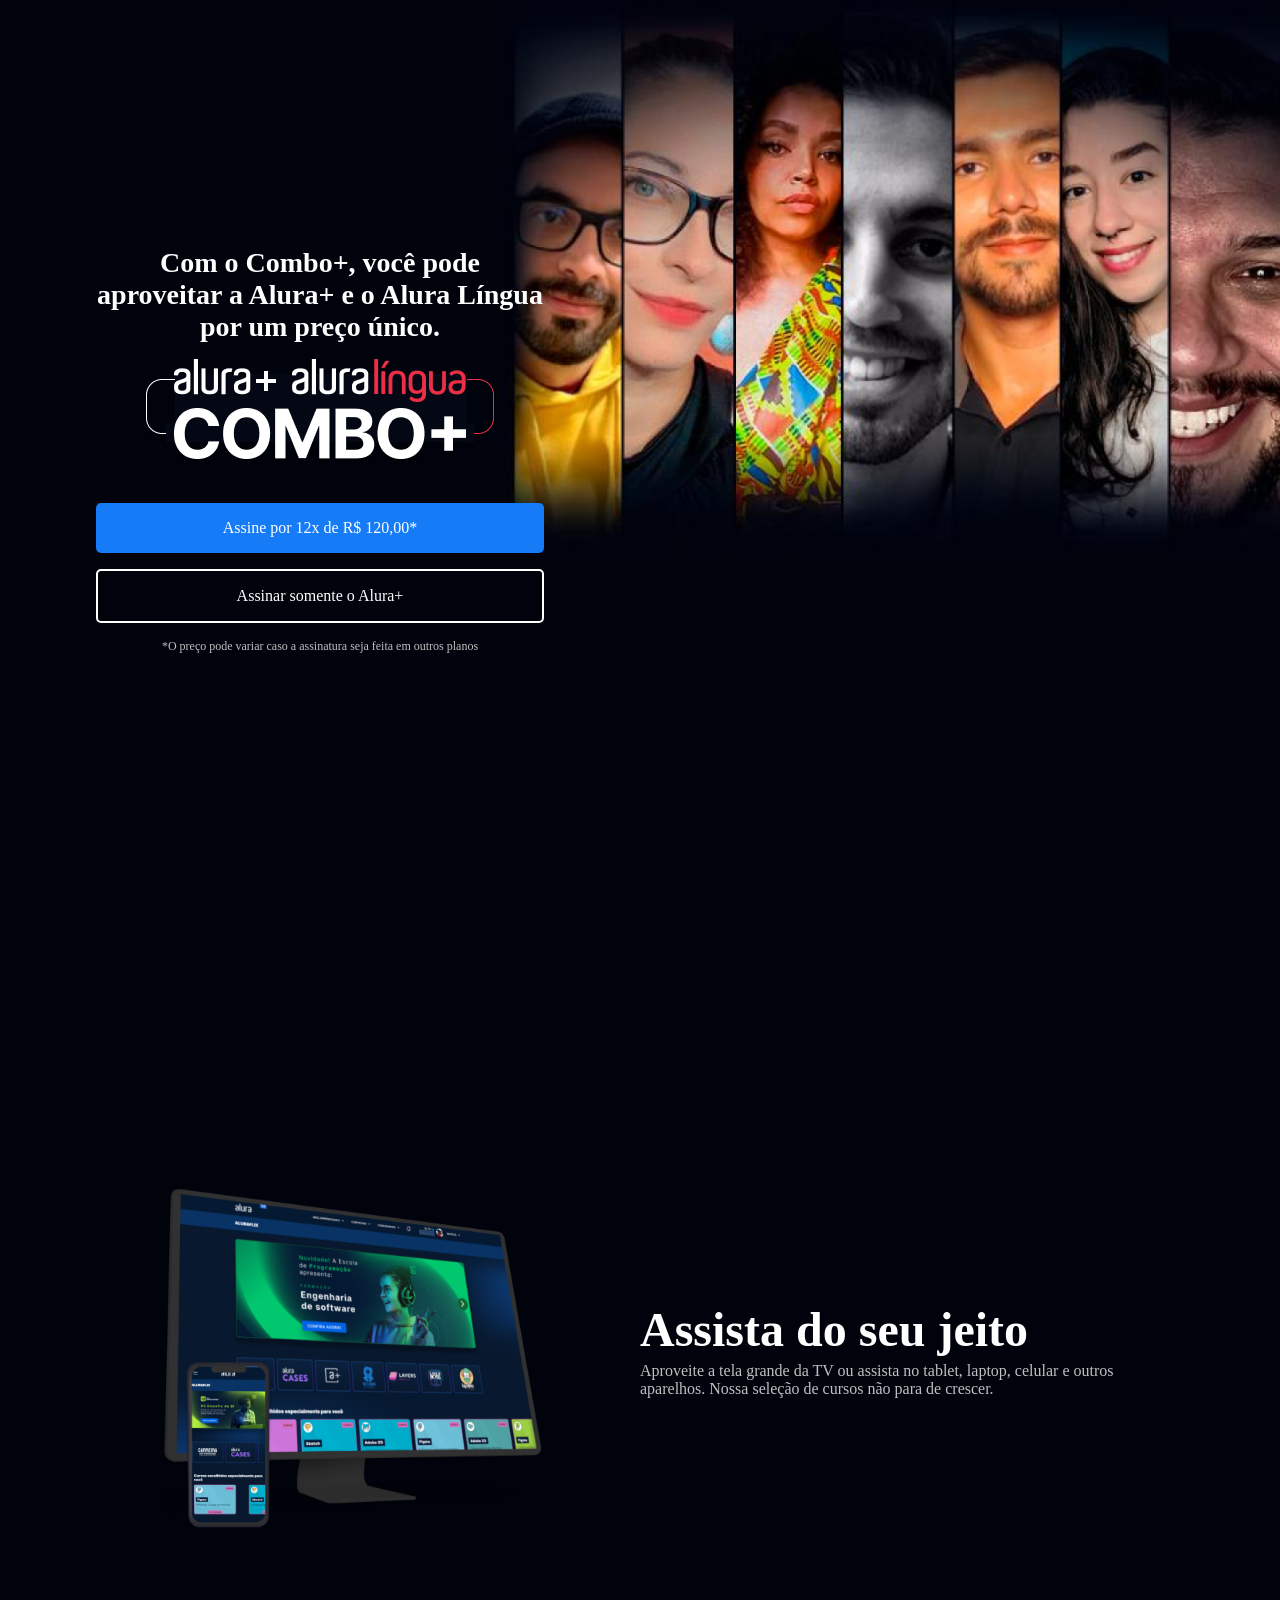
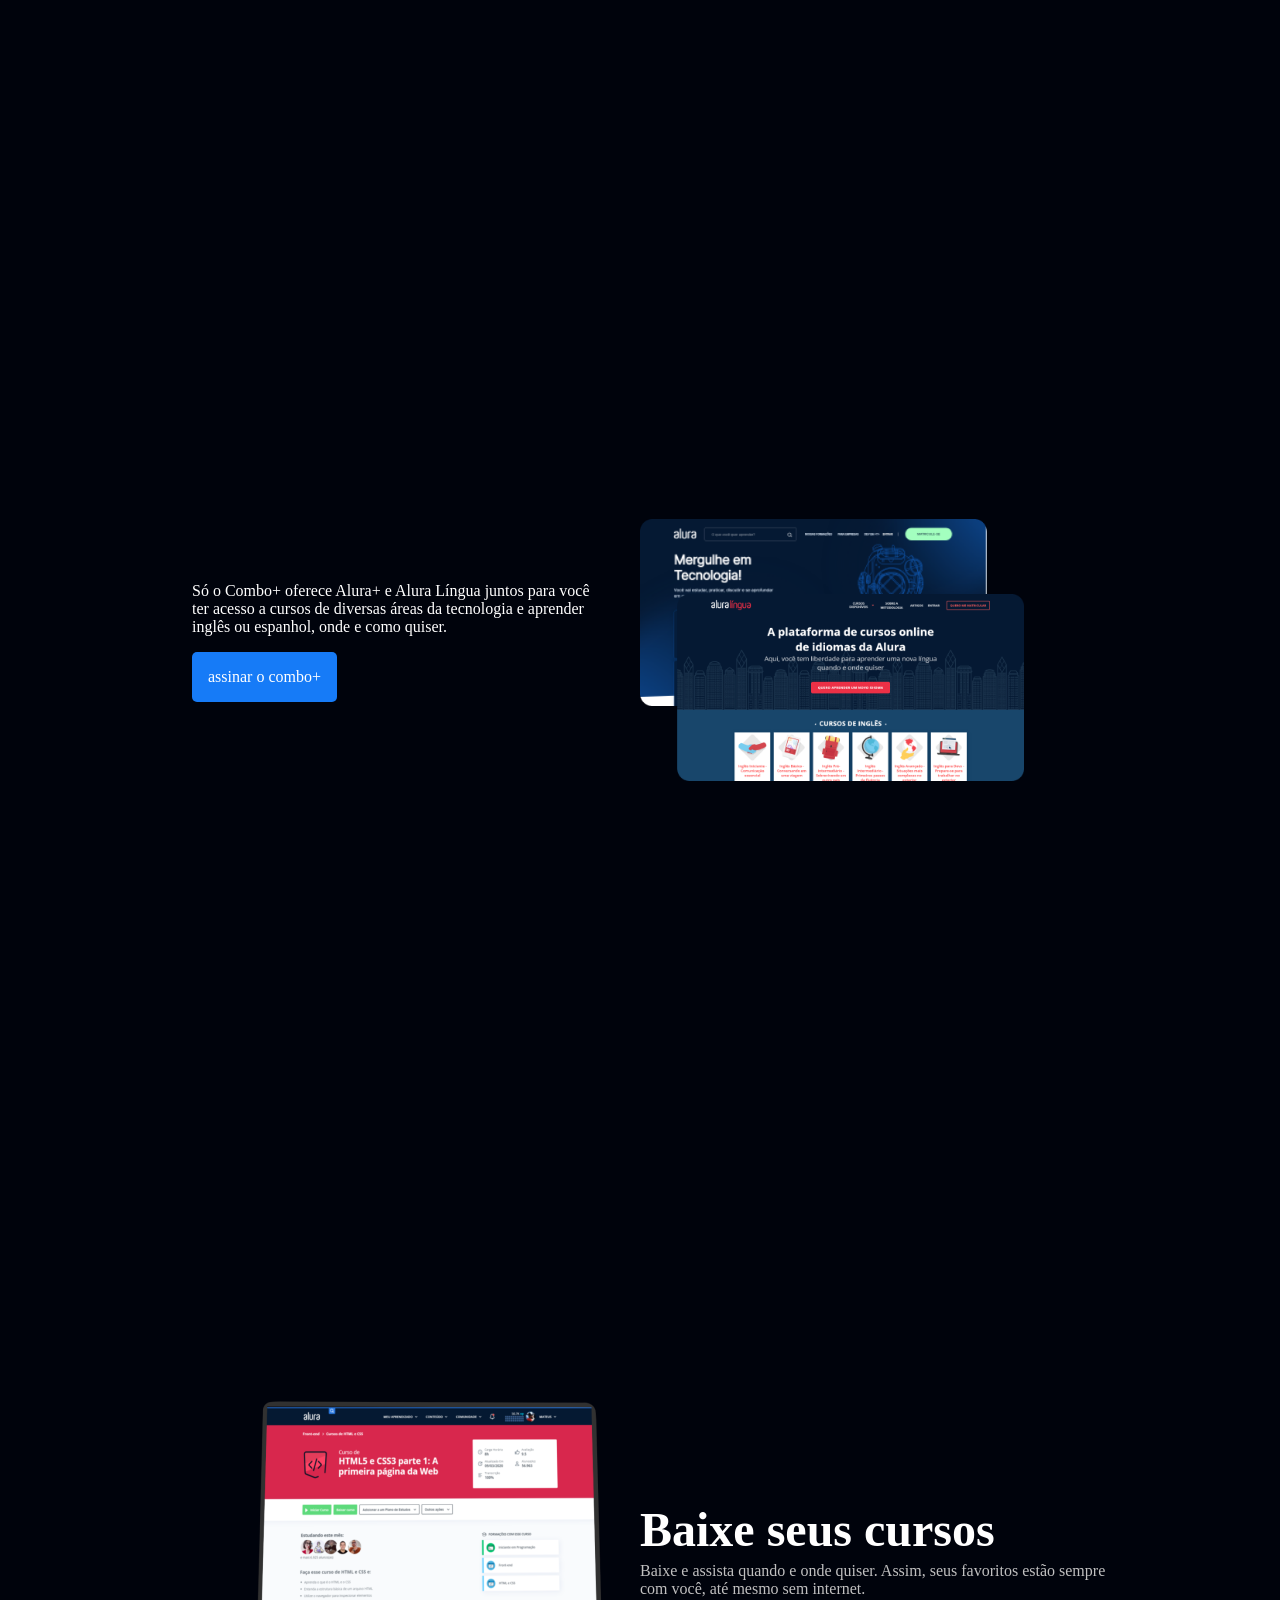
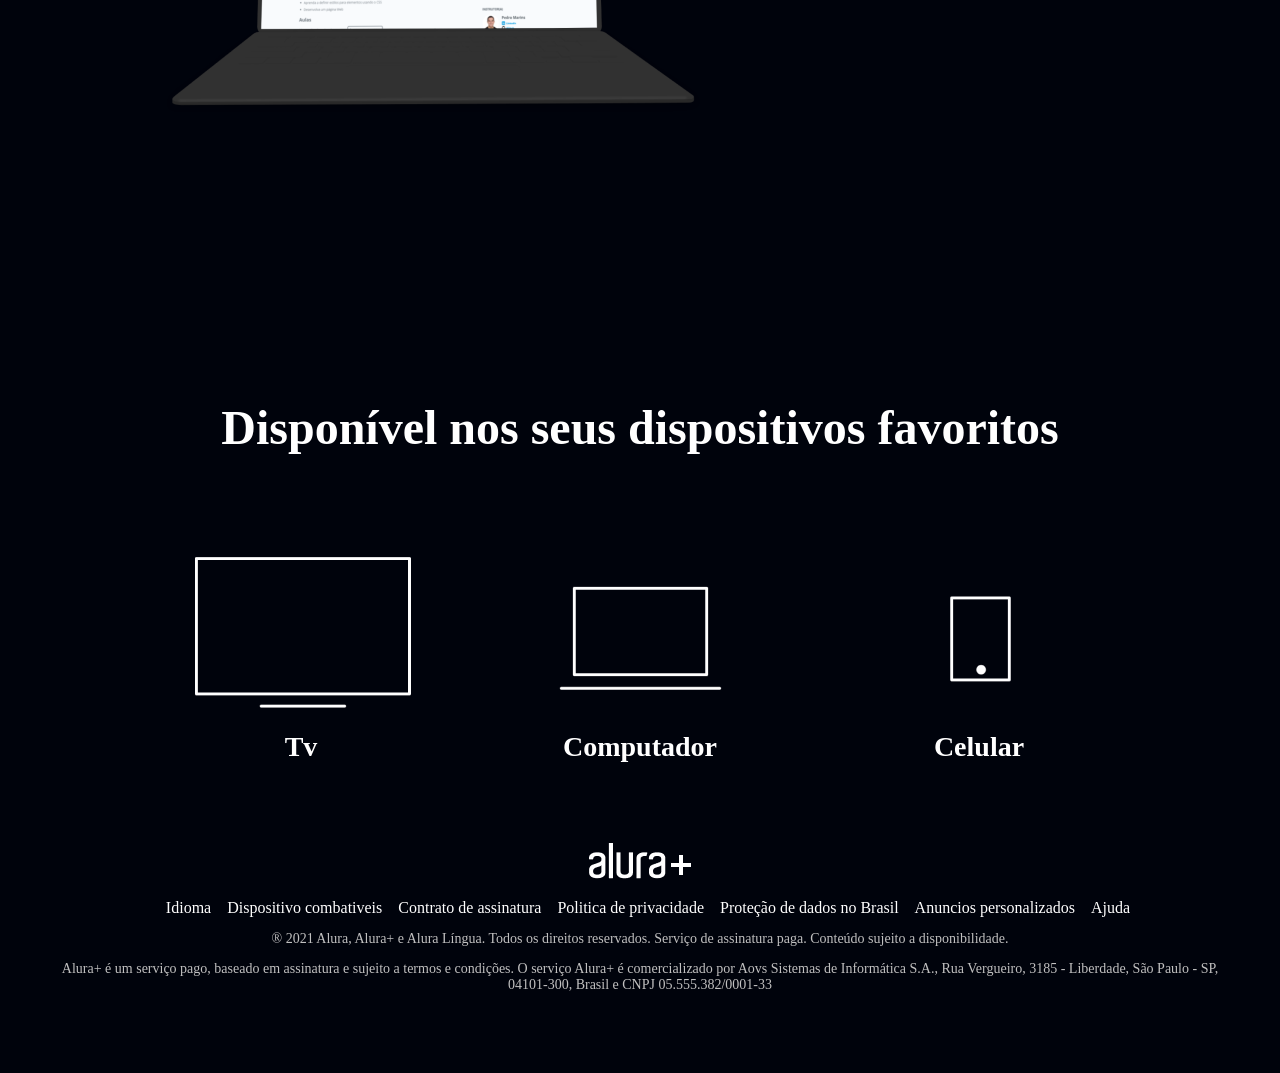
<file: index.html>
<!DOCTYPE html>
  <html>
    <head>
        <title>Alura Plus</title>
        <meta charset="UTF-8">
        <meta name="viewport" content="width=device-width, initial-scale=1">
        <link rel="stylesheet" href="style.css">
        <link rel="preconnect" href="https://fonts.googleapis.com">
        <link rel="preconnect" href="https://fonts.gstatic.com" crossorigin>
        <link href="https://fonts.googleapis.com/css2?family=Inter:wght@400;700&display=swap" rel="stylesheet">
    </head>


    <body>
      <section class="container principal">
        <div class="container-caixa">
      <h1 class="container-titulo">Com o Combo+, você pode aproveitar a Alura+ e o Alura Língua por um preço único.</h1>
      <img src="img/Combo.png" alt="O combo+ é a junção do Alura+ e o Alura lingua" class="container-imagem">
      <a href="www.alura.com.br" class="container-botao">Assine por 12x de R$ 120,00*</a>
      <a href="www.alura.com.br" class="container-botao botão-secundario">Assinar somente o Alura+</a>
      <p class="container-aviso">*O preço pode variar caso a assinatura seja feita em outros planos</p>
    </div>
    </section>

   <section class="container secundario">
     <img src="img/Plataformas.png" alt="monitor e um celular com o alura+ aberto" class="secundario-img">
     <div class="container-descrição">
      <h2 class="descrição-titulo">Assista do seu jeito</h2>
      <p class="descrição-texto">Aproveite a tela grande da TV ou assista no tablet, laptop, celular e outros aparelhos.
        Nossa seleção de cursos não para de crescer.</p>
     </div>
   </section>

   <section class="container secundario">
   <div class="container-descricao">
     <p class="descricao-texto">Só o Combo+ oferece Alura+ e Alura Língua juntos para você ter acesso a cursos de diversas áreas da tecnologia e aprender inglês ou espanhol, onde e como quiser.</p>
     <a href="www.alura.com.br" class="container-botao  secundario-botao">assinar o combo+</a>
   </div>
    <img src="img/Telas.png" alt="Tela da Alura+ e do alura linguas" class="secundario-img">
   </section>


   <section class="container secundario">
    <img src="img/Notebook.png" alt="notebook nada ver" class="terceario-img">
   <div class="container-descrição">
   <h2 class="descrição-titulo">Baixe seus cursos</h2>
   <p class="descrição-texto">Baixe e assista quando e onde quiser. Assim, seus favoritos estão sempre com você, até mesmo sem internet.</p>
   </div>
   
   </section>
   <section class="dispositivos">
   <h2 class="dispositivos-titulo">Disponível nos seus dispositivos favoritos</h2>
    <ul class="dispositivos-lista">
      <li>
        <img src="img/tv.png" alt="icone tv">
        <h3 class="lista-item">Tv</h3>
      </li>
      <li>
        <img src="img/computador.png" alt="icone pc">
        <h3 class="lista-item">Computador</h3>
      </li>
      <li>
        <img src="img/celular.png" alt="icone-celular">
        <h3 class="lista-item">Celular</h3>
      </li>
    </ul>

   </section>
<footer class="rodape">
 <img src="img/Logo.png" alt="Alura+" class="rodape-logo">
 <ul class="rodape-lista">
  <li class="lista-link">
    <a href="#">Idioma</a>
  </li>
  <li class="lista-link">
    <a href="#">Dispositivo combativeis</a>
  </li>
  <li class="lista-link">
    <a href="#">Contrato de assinatura</a>
  </li>
  <li class="lista-link">
    <a href="#">Politica de privacidade</a>
  </li>
  <li class="lista-link">
    <a href="#">Proteção de dados no Brasil</a>
  </li>
  <li class="lista-link">
    <a href="#">Anuncios personalizados</a>
  </li>
  <li class="lista-link">
    <a href="#">Ajuda</a>
  </li>
 </ul>
 <p class="rodape-texto">® 2021 Alura, Alura+ e Alura Língua. Todos os direitos reservados. Serviço de assinatura paga. Conteúdo sujeito a disponibilidade.</p>
<p class="rodape-texto">Alura+ é um serviço pago, baseado em assinatura e sujeito a termos e condições. O serviço Alura+ é comercializado por Aovs Sistemas de Informática S.A., Rua Vergueiro, 3185 - Liberdade, São Paulo - SP, 04101-300, Brasil e CNPJ 05.555.382/0001-33</p>

</footer>

    </body>

  </html>
</file>
<file: style.css>
:root {
 --branco-principal: #FFFFFF;
 --cinza-secundario: #C0C0C0;
 --botão-azul: #167BF7;
 --cor-de-fundo: #00030C;
 --fonte-principal: 'inter';
 --botão-azul-diferenciado:#4d92e7;
}
body{
    background-color: var(--cor-de-fundo);
    color: var(--branco-principal);
}

*{
    margin: 0;
    padding: 0;
}
.principal {
  background-image: url("img/Background.png");
  background-repeat: no-repeat;
  background-size: contain ;
  align-items: center;
  text-align: center;
}

.container{
    height: 100vh;
    display: grid;
    grid-template-columns: 50% 50%;
}
.container-botao {
  background-color: var(--botão-azul);
  border-radius: 5px;
  padding: 1em;
  color: var(--branco-principal);
  display: block;
  text-decoration: none;
  margin-bottom: 1em;
}

  .botão-secundario{
    background-color: transparent;
    border: 2px solid var(--branco-principal);
  }

  .container-aviso{
   font-size: 12px;
   color: var(--cinza-secundario);
  }
.container-titulo{
font-size: 28px;
font-weight: 700;

}

  .container-imagem{
    margin: 1em 0 2em 0;
  }

  .container-caixa{
    margin: 0 6em;
  }

  .secundario-img{
    width: 80%;
  }

  .secundario{
    align-items: center;
    margin: 0 10em;
  }

  .descrição-titulo{
   font-weight: 700;
   font-size: 48px;
   color: var(--branco-principal);
   margin-bottom: 0.1em;
  }
  .descrição-texto{
    color: var(--cinza-secundario);
  }

  .secundario-botao{
    display: inline-block;
    margin-top: 1em;
  }

  .container-descricao {
    padding: 2em;
  }

  .dispositivos-lista{
    display: flex;
    justify-content: center;
    list-style-type: none;
    margin: 5em 0;
  }

  .dispositivos{
    text-align: center;
  }

  .dispositivos-titulo{

    font-size: 48px;
    color: var(--branco-principal);
  }

  .lista-item{
    font-size: 28px;
  }
.rodape-lista{
 display: flex;
 justify-content: center;
 list-style-type: none;
 margin-top: 1em;

}
  .lista-link a{
    text-decoration: none;
    color: var(--branco-principal);
    margin-left: 1em;
    

  }
  .rodape-texto{
    margin: 1em 0;
    color: var(--cinza-secundario);
    font-size: 14px;
    
  }
  .rodape{
  text-align: center;
  margin: 5em 3em;

  }
  .lista-link a:hover{
  color: var(--botão-azul)
  }
  .lista-link a:active{
    color: purple;
  }

  .container-botao:hover{
background-color:var(--botão-azul-diferenciado) ;
color: var(--cor-de-fundo);

  }
</file>
